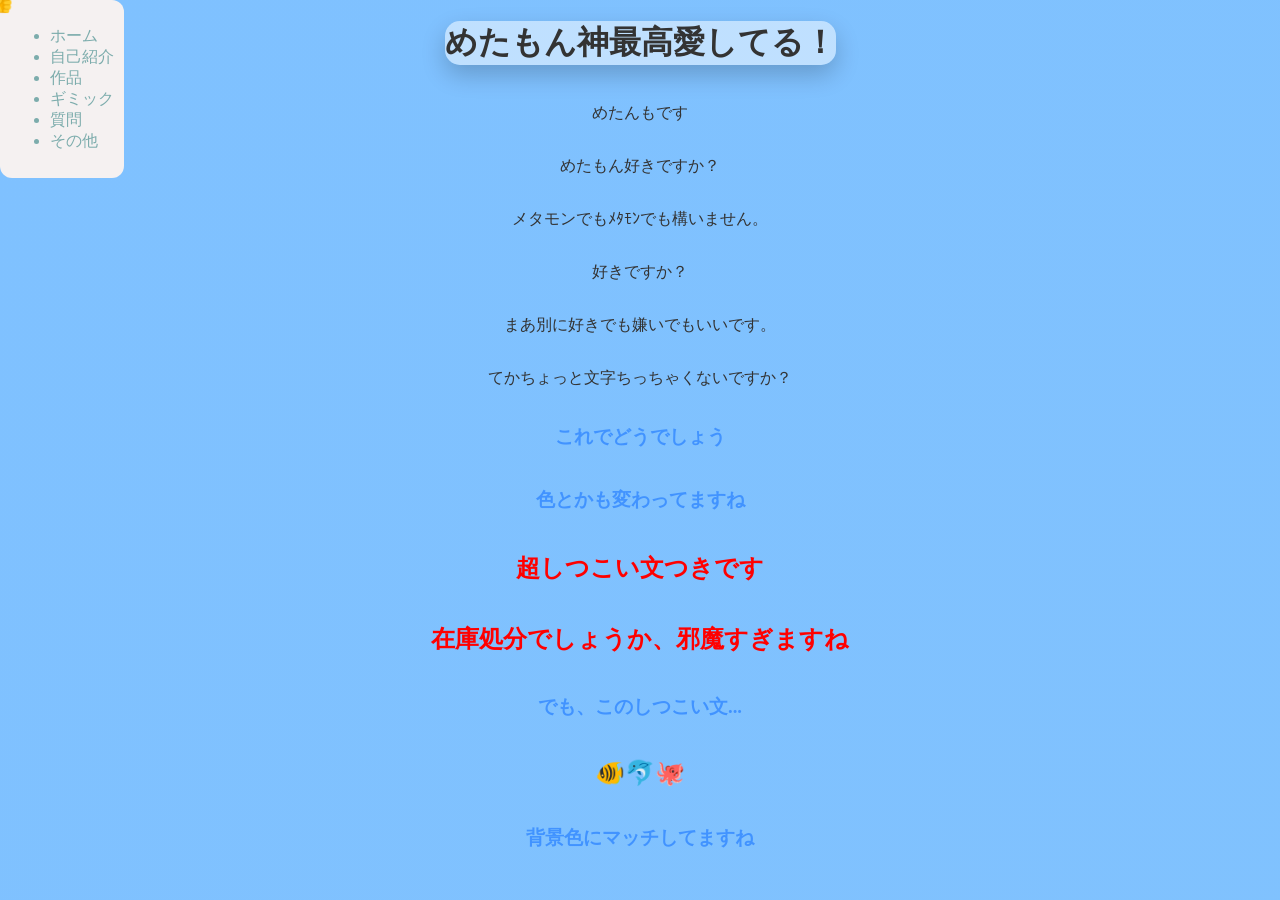
<file: index.html>
<!DOCTYPE html>
<html lang="ja">

<head>
 <link rel="stylesheet" href="style.css">
<meta charset="UTF-8">
<title>めたもん！</title>

</head>
<body>

<nav class="ppap">
  <ul>
    <li><a href="index.html">ホーム</a></li>
    <li><a href="jiko.html">自己紹介</a></li>
    <li><a href="sakuhin.html">作品</a></li>
    <li><a href="gimiku.html">ギミック</a></li>
  <li><a href="situmon.html">質問</a></li>
    <li><a href="sonota.html">その他</a></li>
  </ul>
</nav>
<h1 class="metamon">めたもん神最高愛してる！</h1>

<p>めたんもです</p>
<p>めたもん好きですか？</p>
<p>メタモンでもﾒﾀﾓﾝでも構いません。</p>
<p>好きですか？</p>
<p>まあ別に好きでも嫌いでもいいです。</p>
<p>てかちょっと文字ちっちゃくないですか？</p>
<h3>これでどうでしょう</h3>
<h3>色とかも変わってますね</h3>
<h2>超しつこい文つきです</h2>


<h2>在庫処分でしょうか、邪魔すぎますね</h2>
<h3>でも、このしつこい文...</h3>
<h2>🐠🐬🐙</h2>
<h3>背景色にマッチしてますね</h3>


<div id="cursor-text">👍</div>
<script>
  const text = document.getElementById("cursor-text");

  let x = 0, y = 0;
  let targetX = 0, targetY = 0;

  document.addEventListener("mousemove", (e) => {
    targetX = e.clientX;
    targetY = e.clientY;
  });

  function animate() {
    x += (targetX - x) * 0.05;
    y += (targetY - y) * 0.05;

    text.style.left = x + "px";
    text.style.top = y + "px";

    requestAnimationFrame(animate);
  }

  animate();
</script>





<script src="JAVA.js"></script>

</body>
</html>
</file>
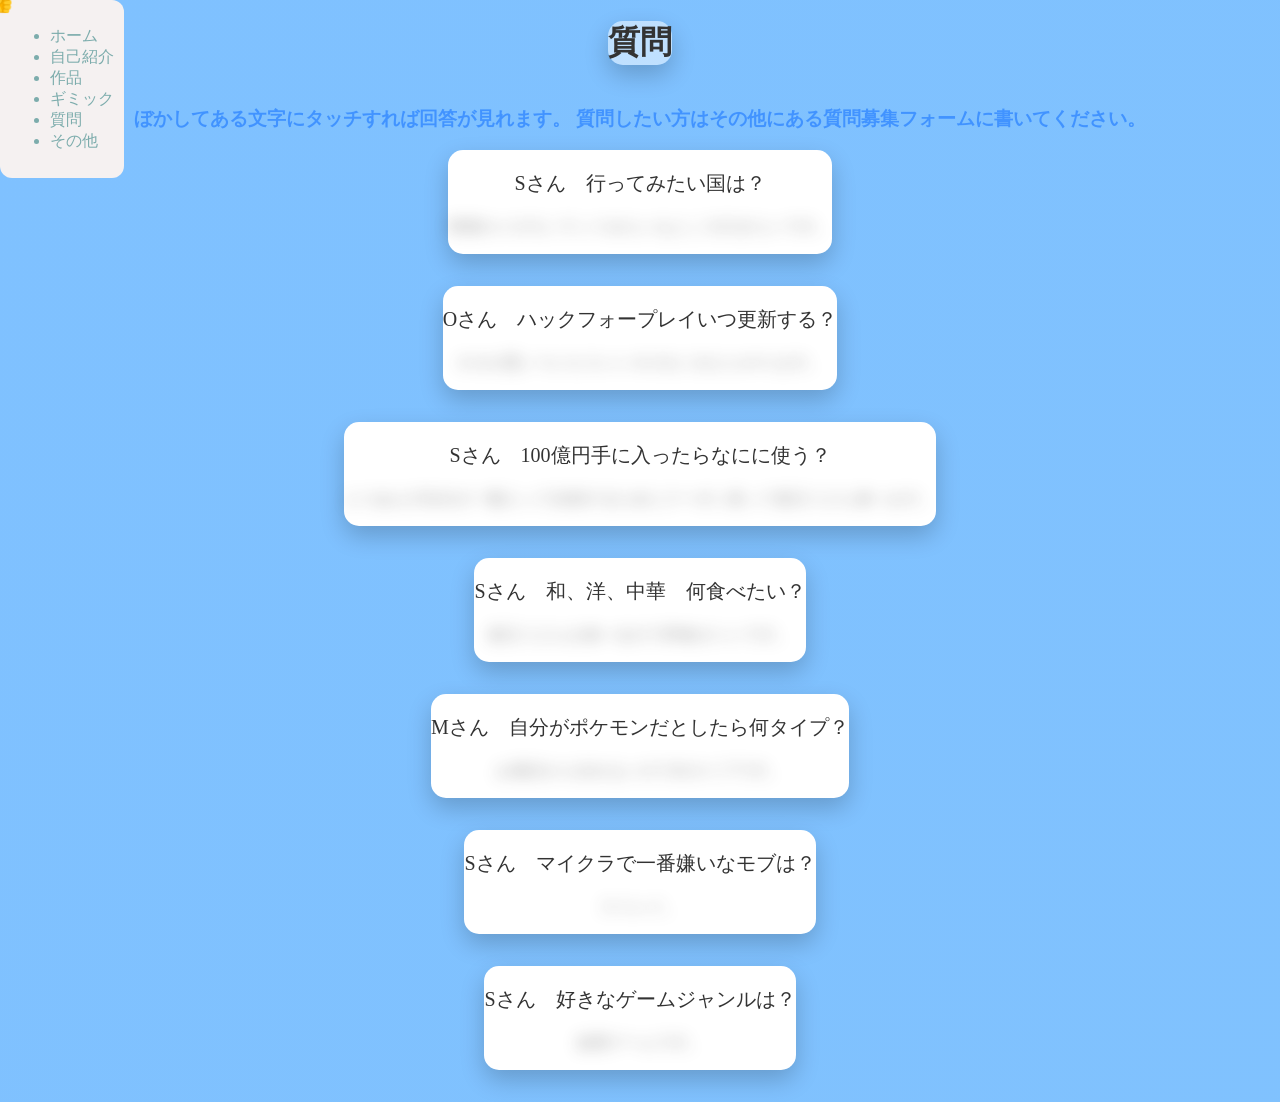
<file: situmon.html>
<!DOCTYPE html>
<html lang="ja">

<head>
 <link rel="stylesheet" href="style.css">
<meta charset="UTF-8">
<title>めたもん！</title>

</head>
<body>

<nav class="ppap">
  <ul>
    <li><a href="index.html">ホーム</a></li>
    <li><a href="jiko.html">自己紹介</a></li>
    <li><a href="sakuhin.html">作品</a></li>
    <li><a href="gimiku.html">ギミック</a></li>
  <li><a href="situmon.html">質問</a></li>
    <li><a href="sonota.html">その他</a></li>
  </ul>
</nav>
<h1 class="metamon">質問</h1>
<h3>ぼかしてある文字にタッチすれば回答が見れます。
    質問したい方はその他にある質問募集フォームに書いてください。
</h3>
<div class="カード">
<p class="Q">Sさん　行ってみたい国は？</p>
<p class="A">韓国のメタモンランドみたいなところ行きたいです。</p>
</div>
<p></p>
<div class="カード">
<p class="Q">Oさん　ハックフォープレイいつ更新する？</p>
<p class="A">ネタが思いついたりいいネタをくれたらやります。</p>
</div>
<p></p>
<div class="カード">
<p class="Q">Sさん　100億円手に入ったらなにに使う？</p>
<p class="A">とりあえず自分が一般人って自覚するためにクーポン使って釜玉うどん食べます。</p>
</div>
<p></p>
<div class="カード">
<p class="Q">Sさん　和、洋、中華　何食べたい？</p>
<p class="A">釜玉うどんを食べるので和食がいいです。</p>
</div>
<p></p>
<div class="カード">
<p class="Q">Mさん　自分がポケモンだとしたら何タイプ？</p>
<p class="A">お風呂から出れないので水タイプです。</p>
</div>
<p></p>
<div class="カード">
<p class="Q">Sさん　マイクラで一番嫌いなモブは？</p>
<p class="A">ストレイ。</p>
</div>
<p></p>
<div class="カード">
<p class="Q">Sさん　好きなゲームジャンルは？</p>
<p class="A">放置ゲームです。</p>


</div>
<p></p>
<div id="cursor-text">👍</div>
<script>
  const text = document.getElementById("cursor-text");

  let x = 0, y = 0;
  let targetX = 0, targetY = 0;

  document.addEventListener("mousemove", (e) => {
    targetX = e.clientX;
    targetY = e.clientY;
  });

  function animate() {
    x += (targetX - x) * 0.05;
    y += (targetY - y) * 0.05;

    text.style.left = x + "px";
    text.style.top = y + "px";

    requestAnimationFrame(animate);
  }

  animate();
</script>
  <script src="JAVA.js"></script>
</body>
</html>
</file>
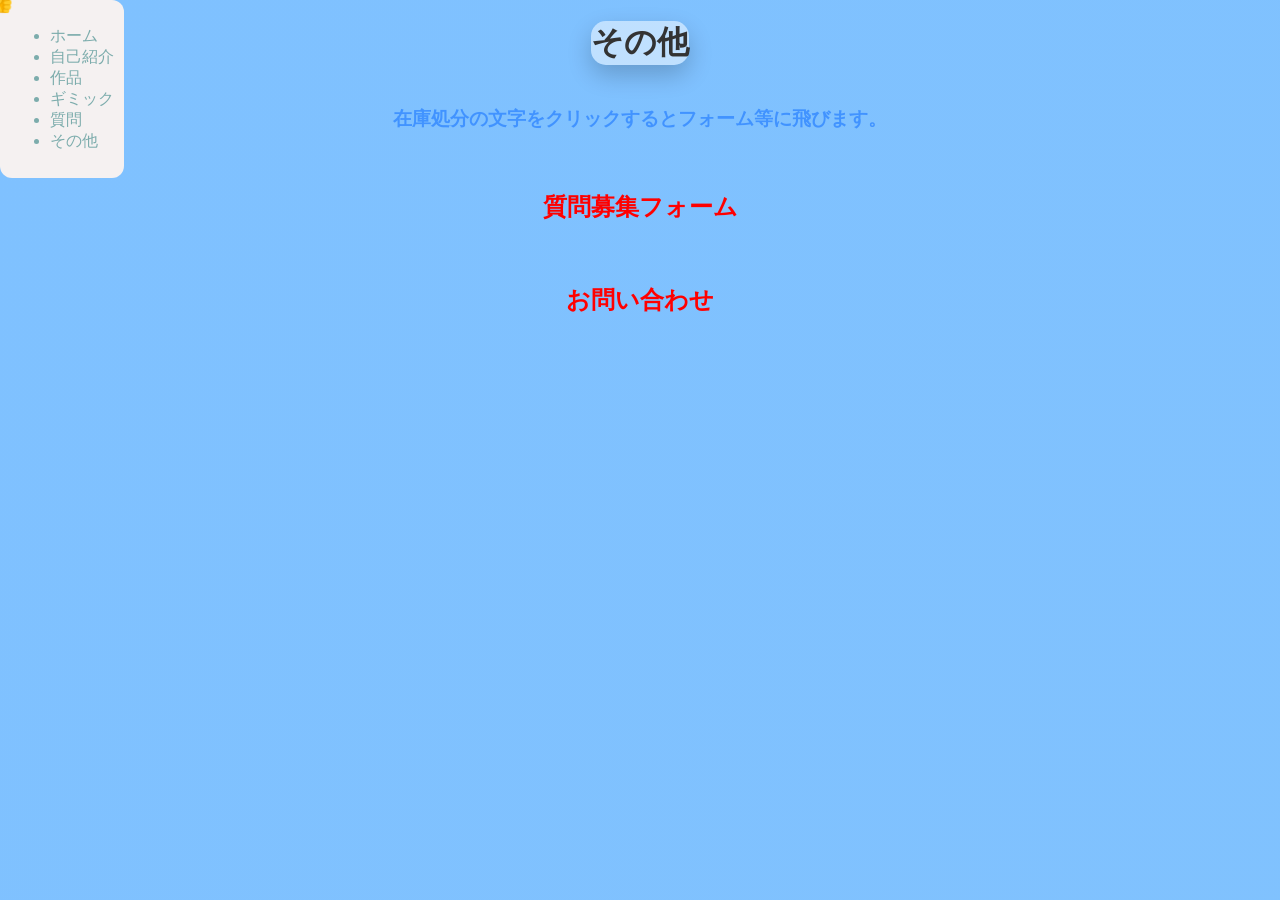
<file: sonota.html>
<!DOCTYPE html>
<html lang="ja">

<head>
 <link rel="stylesheet" href="style.css">
<meta charset="UTF-8">
<title>めたもん！</title>

</head>
<body>
<nav class="ppap">
  <ul>
    <li><a href="index.html">ホーム</a></li>
    <li><a href="jiko.html">自己紹介</a></li>
    <li><a href="sakuhin.html">作品</a></li>
    <li><a href="gimiku.html">ギミック</a></li>
  <li><a href="situmon.html">質問</a></li>

    <li><a href="sonota.html">その他</a></li>
  </ul>
</nav>
    <h1 class="metamon">その他</h1>
    <h3>在庫処分の文字をクリックするとフォーム等に飛びます。</h3>
<a href="https://forms.gle/8fU87N2QbAvm14nH7">

  
　　<h2>質問募集フォーム</h2>

</a>
<a href="https://forms.gle/fveipXuadcUpXcs29">

  
　　<h2>お問い合わせ</h2>

</a>
<div id="cursor-text">👍</div>
<script>
  const text = document.getElementById("cursor-text");

  let x = 0, y = 0;
  let targetX = 0, targetY = 0;

  document.addEventListener("mousemove", (e) => {
    targetX = e.clientX;
    targetY = e.clientY;
  });

  function animate() {
    x += (targetX - x) * 0.05;
    y += (targetY - y) * 0.05;

    text.style.left = x + "px";
    text.style.top = y + "px";

    requestAnimationFrame(animate);
  }

  animate();
</script>
  <script src="JAVA.js"></script>
</body>
</html>
</file>
<file: style.css>
body {
margin: 0;
  min-height: 100vh;
  background: linear-gradient(
    120deg,
    #7fc1ff,
    #a1d9de,
   
    #7fc1ff
  );
  background-size: 200% 200%;
  animation: grad 15s linear infinite;

background-size: 10000% 100%;

  color: #333;
font-family: Source Code Pro;
 display: flex;
  flex-direction: column;
  align-items: center;
}
@keyframes grad {
  0%   { background-position: 0% 50%; }
  50%  { background-position: 100% 50%; }
  100% { background-position: 0% 50%; }
}

h2 {
   animation: metamon 0.5s infinite ease-in-out;
    text-align: center;
    font-weight:bold; /* 太さを太字に指定 */
    color: rgb(255, 0, 0); /* 文字色を赤に指定 */
}
.a {
    width: 150px;
animation: aaa 5s infinite ease-in-out;
}

h3 {
    text-align: center;
  
 /* 太さを太字に指定 */
    color: rgb(65, 147, 255); /* 文字色を赤に指定 */
}
p {
  text-align: center;

}




.box:hover {
  transform: scale(1.1);
}
.title {
  color: rgb(133, 222, 255);
}

@keyframes metamon {
  0%   { transform: rotate(-10deg) }
  50%  { transform: translateY(-10px); }
  100% { transform: rotate(10deg); }
}
@keyframes aaa {
  0%   { transform: translateY(0) rotate(0deg); }
  25%  { transform: translateY(-6px) rotate(3deg); }
  50%  { transform: translateY(-10px) rotate(0deg); }
  75%  { transform: translateY(-6px) rotate(-3deg); }
  100% { transform: translateY(0) rotate(0deg); }
}

.metamon { 
   box-shadow: 0 10px 25px rgba(0,0,0,0.2);
  background: rgba(255, 255, 255, 0.5);
 border-radius: 15px;
 
   
    text-align: center;

  display: inline-block;
  transition: transform 0.6s ease-in-out;
}

.metamon:hover{
  transform: rotate(360deg);
}
#cursor-text {
  position: fixed;
  top: 0;
  left: 0;
  pointer-events: none;
  font-size: 24px;
  font-weight: bold;
  color: #ff4d6d;
  transform: translate(-50%, -50%);
  transition: transform 0.05s linear;
}
.grid-box {
  display: grid;
  grid-template-columns: repeat(auto-fit, minmax(150px, 1fr));
  gap: 30px;
  width: 100%;
 
  
}
.grid-box div {
  background: rgb(196, 225, 255);
  border-radius: 100px;
  padding: 50px;
  text-align: center;
  transition: 0.3s;
}
.grid-box div:hover {
  animation: aa 0.3s ease-in-out;
}

@keyframes aa {
  0% {
    transform: scale(1) rotate(0deg);
  }
  25% {
    transform: scale(0.8) rotate(3deg);
  }
  50% {
    transform: scale(1.2) rotate(0deg);
  }
  75% {
    transform: scale(0.9) rotate(-3deg);
  }
  100% {
    transform: scale(1) rotate(0deg);
  }
}

.box {
  height: 120px;
  margin: 100px auto;
  width: 80%;
  background: white;
  border-radius: 12px;
  display: flex;
  align-items: center;
  justify-content: center;

  font-size: 40px;
}

/* 初期状態 */
.fadein {
  opacity: 0;
  transform: translateY(30px);
  transition: 0.8s ease;
}

/* 表示状態 */
.fadein.show {
  opacity: 1;
  transform: translateY(0);
}
.bokashi{
filter: blur(5px);
  transition: 0.3s;
  }
.bokashi:hover{
  filter: blur(0px);
}

.hikaru{
 color: rgb(206, 132, 255);
  }
.hikaru:hover{
  filter: drop-shadow(0 0 10px #ffffff) brightness(150%);

}

.konnitiha span{
    text-align: center;
   display: inline-block;
  animation:meta 3s infinite ease-in-out

}
.konnitiha span:nth-child(1) { animation-delay: 0s; }
.konnitiha span:nth-child(2) { animation-delay: 0.5s; }
.konnitiha span:nth-child(3) { animation-delay: 1s; }
.konnitiha span:nth-child(4) { animation-delay: 1.5s; }
.konnitiha span:nth-child(5) { animation-delay: 2s; }
@keyframes meta{
 0%,100% { transform: translateY(0) rotate(0deg); }
  50% { transform: translateY(-10px) rotate(360deg); }
}
.aaaa{
  grid-auto-flow: dense;

}
.sutoka {
 
  top: 20px;
  left: 100px;
  position: fixed;
}
#click-area {
  margin-top: 50px;
  font-size: 24px;
  padding: 20px 40px;
  background: #7ba9ff;
  color: rgb(196, 255, 243);
  border-radius: 30px;
  cursor: pointer;
  user-select: none;
}

.plus {
  position: fixed;
  font-size: 22px;
  font-weight: bold;
  color: #ffffff;
  pointer-events: none;
  animation: pop 0.8s ease-out forwards;
}

@keyframes pop {
  0% {
    transform: translateY(0px) scale(1);
    opacity: 1;
  }
  100% {
    transform: translateY(-40px) scale(1.3);
    opacity: 0;
  }
}
#score {
  position: fixed;
  top: 20px;
  right: 20px;
  font-size: 24px;
  font-weight: bold;
  background: white;
  padding: 8px 14px;
  border-radius: 10px;
  box-shadow: 0 5px 15px rgba(0,0,0,0.2);
    animation: aaaaa 0.8s infinite ease-in-out;
}
@keyframes aaaaa {
  0%{transform: translateY(0px)}
    50%{transform: translateY(2px)}
        100%{transform: translateY(0px)}
}
#countdown {
  font-size: 32px;
  font-weight: bold;
  text-align: center;
  margin-top: 50px;
font-family: 'Press Start 2P', cursive;
}
#omikuzi{
    font-weight: bold;
   background: white;
    font-size: 32px;
     padding: 8px 14px;
  border-radius: 10px;
   box-shadow: 0 5px 15px rgba(0, 149, 255, 0.45);
}

.nav {
  display: flex;
  gap: 10px;
  padding: 10px;
  background: #111;
}

.nav button {
  padding: 10px 16px;
  border: none;
  border-radius: 8px;
  background: #333;
  color: #fff;
  cursor: pointer;
  font-size: 14px;
}

.nav button:hover {
  background: #555;
}
#copy{
 padding: 10px 16px;
  border: none;
  border-radius: 8px;
  background: #333;
  color: #fff;
  cursor: pointer;
  font-size: 14px;  
}#copy:active{
animation: aaaaa 0.5s 1 ease;
}
@keyframes aaaaa {
  
   0% { transform: scale(1)  }
     50% { transform: scale(1.5)  }
  100% { transform: scale(1)  }
}
.ppap{
   position: fixed;
   top: 0;
  left: 0;
  color: rgb(124, 172, 172);
  background: #f5f1f1;
    border: none;
  border-radius: 12px;
   padding: 10px 10px;
}
.uwa{
  font-size : 30px;
   color: rgb(90, 114, 137);
}


/*.wao img:hover {
  transform: scale(1.8);
}*/
.wowo{
 display: grid;
   grid-template-columns: repeat(1, 1fr);
gap:80px;
    background: #f5f1f1;
      border-radius: 12px;
         padding: 10px 10px;
}

.wao{
display: grid;
  grid-template-columns: repeat(3, 1fr);
gap:100px;

}
.wao{
display: grid;
  grid-template-columns: repeat(3, 1fr);
gap:10px;

}
.ああ{
  opacity: 0.5;
transition: cubic-bezier(0.5, 0.01, 0.1, 1) 0.5s;;

}
.ああ:hover{
    opacity: 1;
transform: scale(1.1);
}
p{
  white-space: pre-line;
}
.カード{
  position: relative;
}
a{
     display: block;
  text-decoration: none;
  color: inherit;
}
.カード::before{
  content: "";
  position: absolute;
  inset: 0;
  background: white;
  border-radius: 15px;
  z-index: -1;
  box-shadow: 0 10px 25px rgba(0,0,0,0.2);
    pointer-events: none;
    transition: transform 1s;
      
  
}
.カード:hover{

 box-shadow: 0 20px 40px rgba(1,1,0,0.2);
   transform: scale(1.01);
}

/*.ziko{
position: absolute;
  left: 800px;
  top: 80px;
}*/

/*.aaww{
   display: flex;
  flex-direction: column;
  gap: 10px;
    left: 600px;
  top: 80px;
}*/
.aaww{
  display: flex;
  flex-direction: column;
  gap: 10px;
}
/*.aaww{
  display: grid;
  grid-template-columns: repeat(auto-fit, minmax(150px, 1fr));
  position: absolute;
      left: 600px;
  top: 80px;
  }*/
.kado::before{
  content: "";
  position: absolute;
  inset: 0;
  background: white;
  border-radius: 15px;
  z-index: -1;
  box-shadow: 0 10px 25px rgba(0,0,0,0.2);
    pointer-events: none;
    transition: transform 1s;
  
}
.kado:hover{

 box-shadow: 0 20px 40px rgba(1,1,0,0.2);
   transform: scale(1.01);
}
.container{
  display: flex;
  gap: 50px;
  align-items: flex-start;
}
.A{
    opacity: 0.5;
    filter: blur(8px);
}
.A:hover{
      opacity: 1;
    filter: blur(0px);
}
.Q{
  font-size: 20px;
}
.ziko{
   box-shadow: 0 10px 25px rgba(0,0,0,0.2);
  background: rgba(255, 255, 255, 0.5);
 border-radius: 15px;

}
.ぼたん{
    font-size: 20px;
}
</file>
